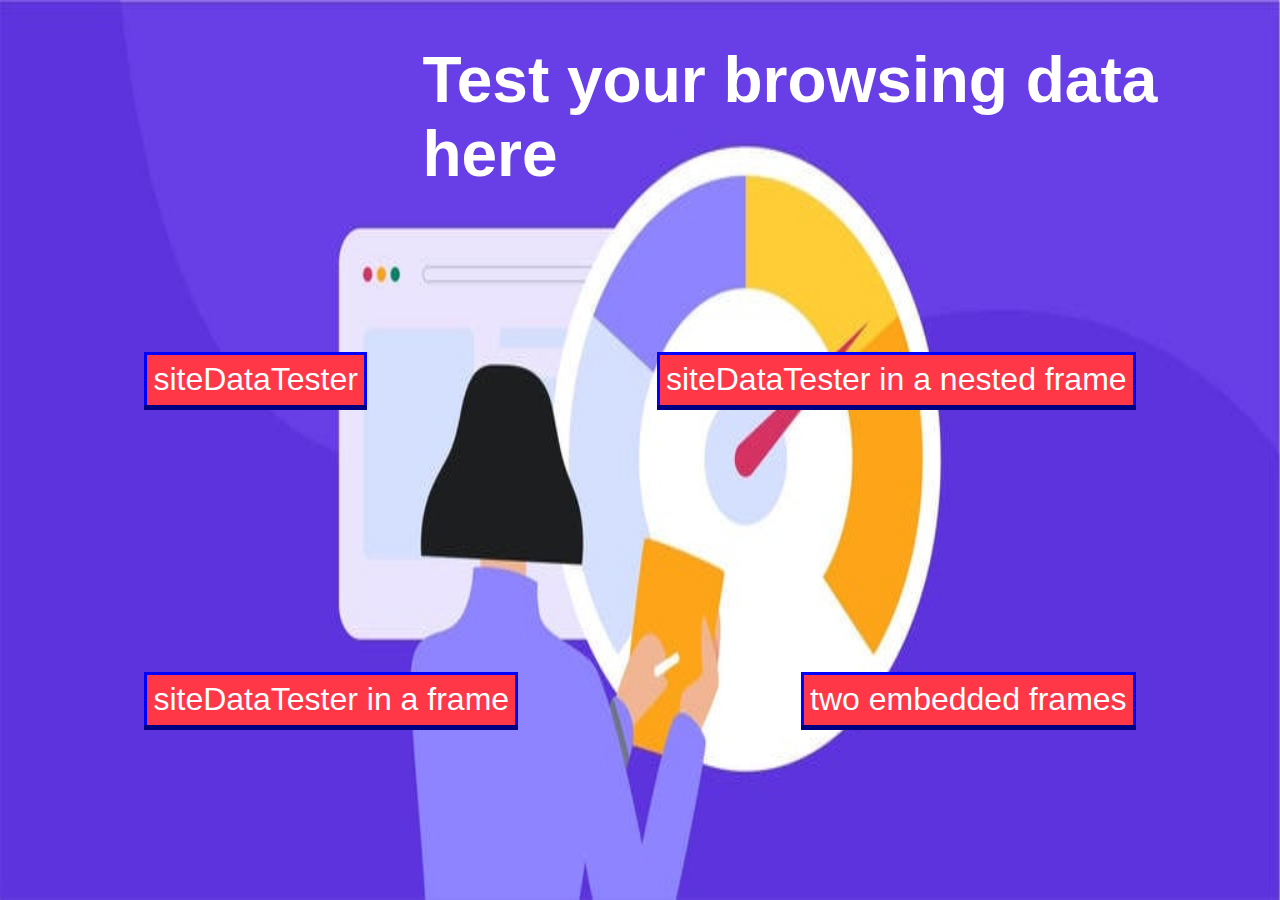
<file: index.html>
<!DOCTYPE html>
<html>

<head>
  <meta charset="utf-8" />
  <title>xchrdw/browsing-data</title>
  <link rel="stylesheet" href="/styles.css">
</head>

<body>
  <div class = "link">
  <img src="site test.jpg" class ="background-image">
  <h1>Test your browsing data here</h1>

    <a class = "first" href="siteDataTester.html">siteDataTester</a>
    <a class = "second" href="siteDataEmbedded.html">siteDataTester in a frame</a>
  
    <a class = "third" href="siteDataEmbedded2.html">siteDataTester in a nested frame</a>
    <a class = "fourth" href="siteDataMultiEmbedded.html">two embedded frames</a>
  </div>
</body>

</html>
</file>
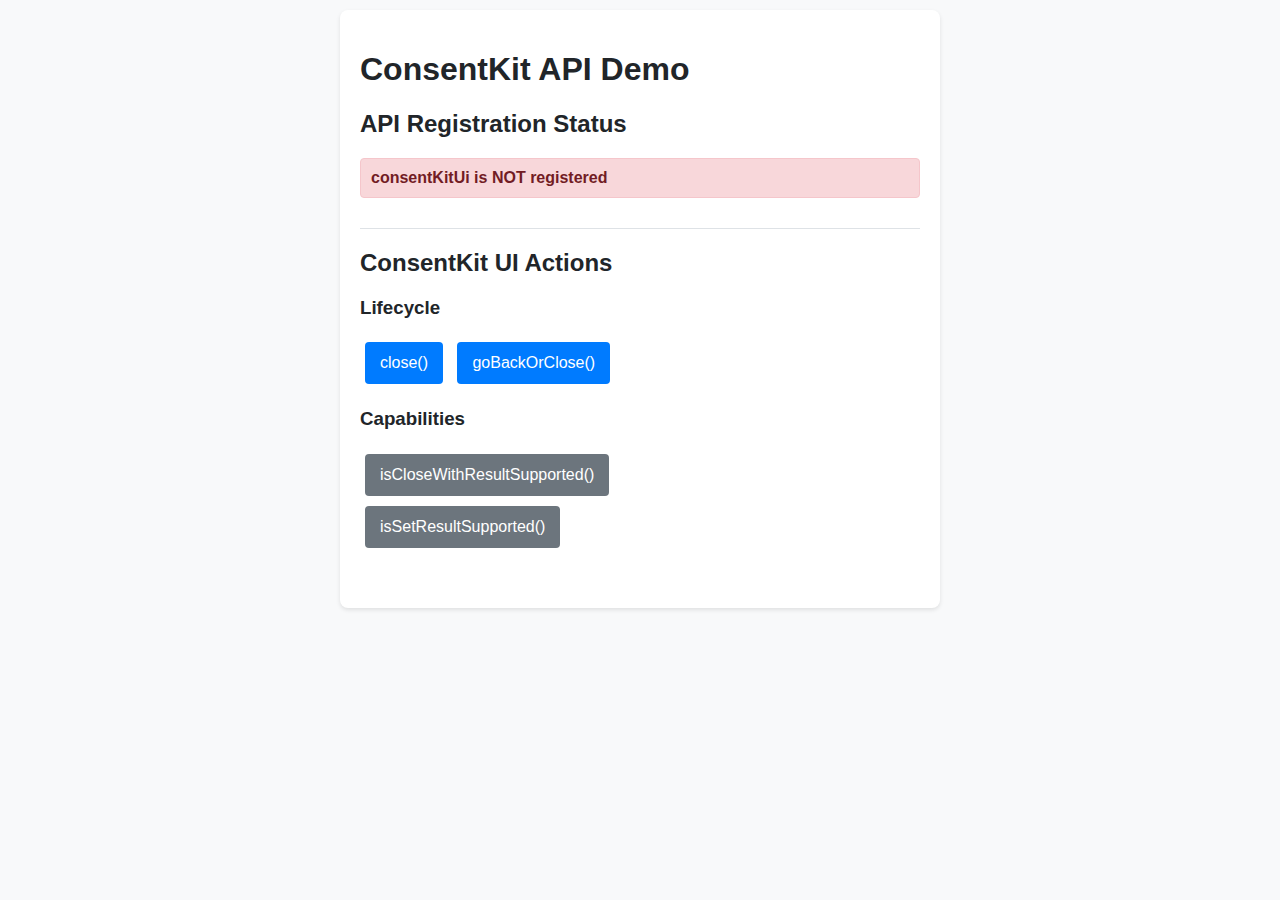
<file: consent_kit_demo.html>
<!DOCTYPE html>
<html>
<head>
    <meta charset="UTF-8">
    <meta name="viewport" content="width=device-width, initial-scale=1.0">
    <title>ConsentKit API Demo</title>
    <style>
        * {
            box-sizing: border-box;
        }
        body {
            font-family: sans-serif;
            padding: 10px;
            margin: 0;
            background-color: #f8f9fa;
            color: #212529;
        }
        .container {
            width: 100%;
            max-width: 600px;
            margin: 0 auto;
            background: white;
            padding: 20px;
            border-radius: 8px;
            box-shadow: 0 2px 4px rgba(0,0,0,0.1);
        }
        .status {
            padding: 10px;
            margin-bottom: 15px;
            border-radius: 4px;
            font-weight: bold;
        }
        .success {
            background-color: #d4edda;
            color: #155724;
            border: 1px solid #c3e6cb;
        }
        .error {
            background-color: #f8d7da;
            color: #721c24;
            border: 1px solid #f5c6cb;
        }
        .section {
            margin-bottom: 20px;
            padding-bottom: 15px;
            border-bottom: 1px solid #dee2e6;
        }
        .section:last-child {
            border-bottom: none;
        }
        button {
            padding: 12px 15px;
            margin: 5px;
            border: none;
            border-radius: 4px;
            background-color: #007bff;
            color: white;
            cursor: pointer;
            font-size: 16px;
            display: inline-block;
        }
        button:hover {
            background-color: #0056b3;
        }
        button.secondary {
            background-color: #6c757d;
        }
        button.secondary:hover {
            background-color: #5a6268;
        }
        input {
            padding: 8px;
            border: 1px solid #ced4da;
            border-radius: 4px;
            width: 100%;
            margin-bottom: 10px;
            display: block;
            font-size: 16px;
        }
        .result-display {
            margin-left: 10px;
            font-style: italic;
            color: #6c757d;
            display: inline-block;
            margin-top: 5px;
        }
        @media (max-width: 600px) {
            button {
                width: 100%;
                margin: 5px 0;
            }
            .result-display {
                display: block;
                margin-left: 0;
                margin-bottom: 10px;
            }
        }
    </style>
</head>
<body>
    <div class="container">
        <h1>ConsentKit API Demo</h1>

        <div class="section">
            <h2>API Registration Status</h2>
            <div id="consentKitUiStatus" class="status checking">Checking consentKitUi...</div>
        </div>

        <div class="section">
            <h2>ConsentKit UI Actions</h2>
            
            <div>
                <h3>Lifecycle</h3>
                <button onclick="callClose()">close()</button>
                <button onclick="callGoBackOrClose()">goBackOrClose()</button>
            </div>

            <div>
                <h3>Capabilities</h3>
                <button class="secondary" onclick="callIsCloseWithResultSupported()">isCloseWithResultSupported()</button>
                <span id="isCloseWithResultSupportedResult" class="result-display"></span>
                <br>
                <button class="secondary" onclick="callIsSetResultSupported()">isSetResultSupported()</button>
                <span id="isSetResultSupportedResult" class="result-display"></span>
            </div>


        </div>

    </div>

    <script>
        function updateStatus() {
            // Check consentKitUi (also check for legacy ocUi as mentioned in docs/history)
            const ckUi = window.consentKitUi || window.ocUi;
            const ckUiStatus = document.getElementById('consentKitUiStatus');
            if (ckUi) {
                ckUiStatus.textContent = 'consentKitUi (or ocUi) is REGISTERED';
                ckUiStatus.className = 'status success';
            } else {
                ckUiStatus.textContent = 'consentKitUi is NOT registered';
                ckUiStatus.className = 'status error';
            }

        }

        // Run check immediately and also periodically in case injection is delayed
        updateStatus();
        setInterval(updateStatus, 1000);

        // Helper to get the API object
        function getCkUi() {
            return window.consentKitUi || window.ocUi;
        }

        // Functions for buttons
        function callClose() {
            const api = getCkUi();
            if (api && api.close) {
                api.close();
            } else {
                alert('close() method not available');
            }
        }

        function callGoBackOrClose() {
            const api = getCkUi();
            if (api && api.goBackOrClose) {
                api.goBackOrClose();
            } else {
                alert('goBackOrClose() method not available');
            }
        }

        function callIsCloseWithResultSupported() {
            const api = getCkUi();
            if (api && api.isCloseWithResultSupported) {
                const res = api.isCloseWithResultSupported();
                document.getElementById('isCloseWithResultSupportedResult').textContent = 'Returned: ' + res;
            } else {
                alert('isCloseWithResultSupported() method not available');
            }
        }

        function callIsSetResultSupported() {
            const api = getCkUi();
            if (api && api.isSetResultSupported) {
                const res = api.isSetResultSupported();
                document.getElementById('isSetResultSupportedResult').textContent = 'Returned: ' + res;
            } else {
                alert('isSetResultSupported() method not available');
            }
        }

    </script>
</body>
</html>
</file>
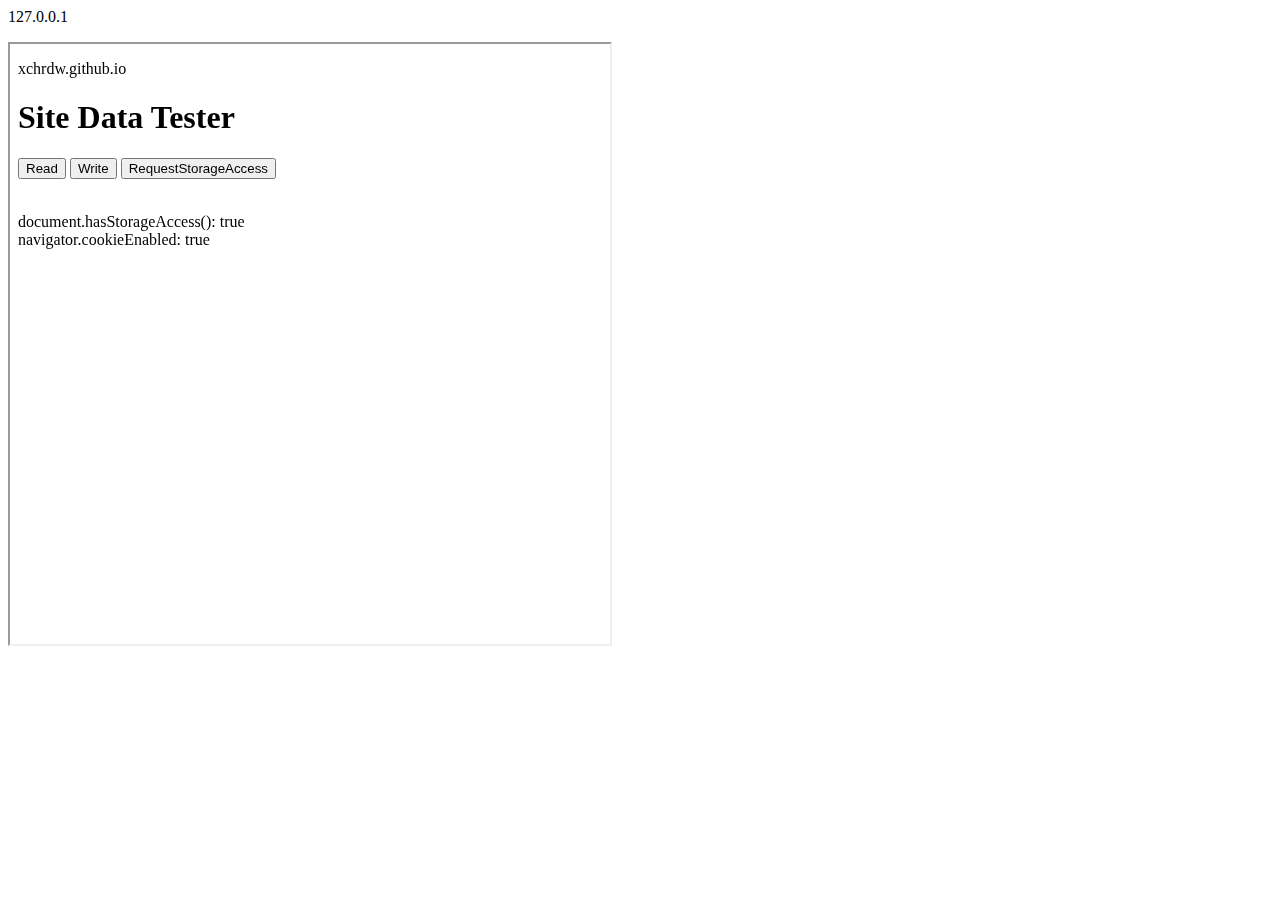
<file: siteDataEmbedded.html>
</html>
<!DOCTYPE html>
<html>
<head>
  <meta charset="utf-8" />
  <link rel="icon" type="image/x-icon" href="https://fonts.gstatic.com/s/i/short-term/release/googlesymbols/cookie/fill1/24px.svg">
  <script>
  function ready() {
      document.getElementById("domain").innerText = document.domain;
    }
  </script>
</head>
<body onload="ready()">
  <p id="domain"></p>
  <iframe src="https://xchrdw.github.io/browsing-data/siteDataTester.html" width="600px" height="600px"></iframe>
</body>

</html>
</file>
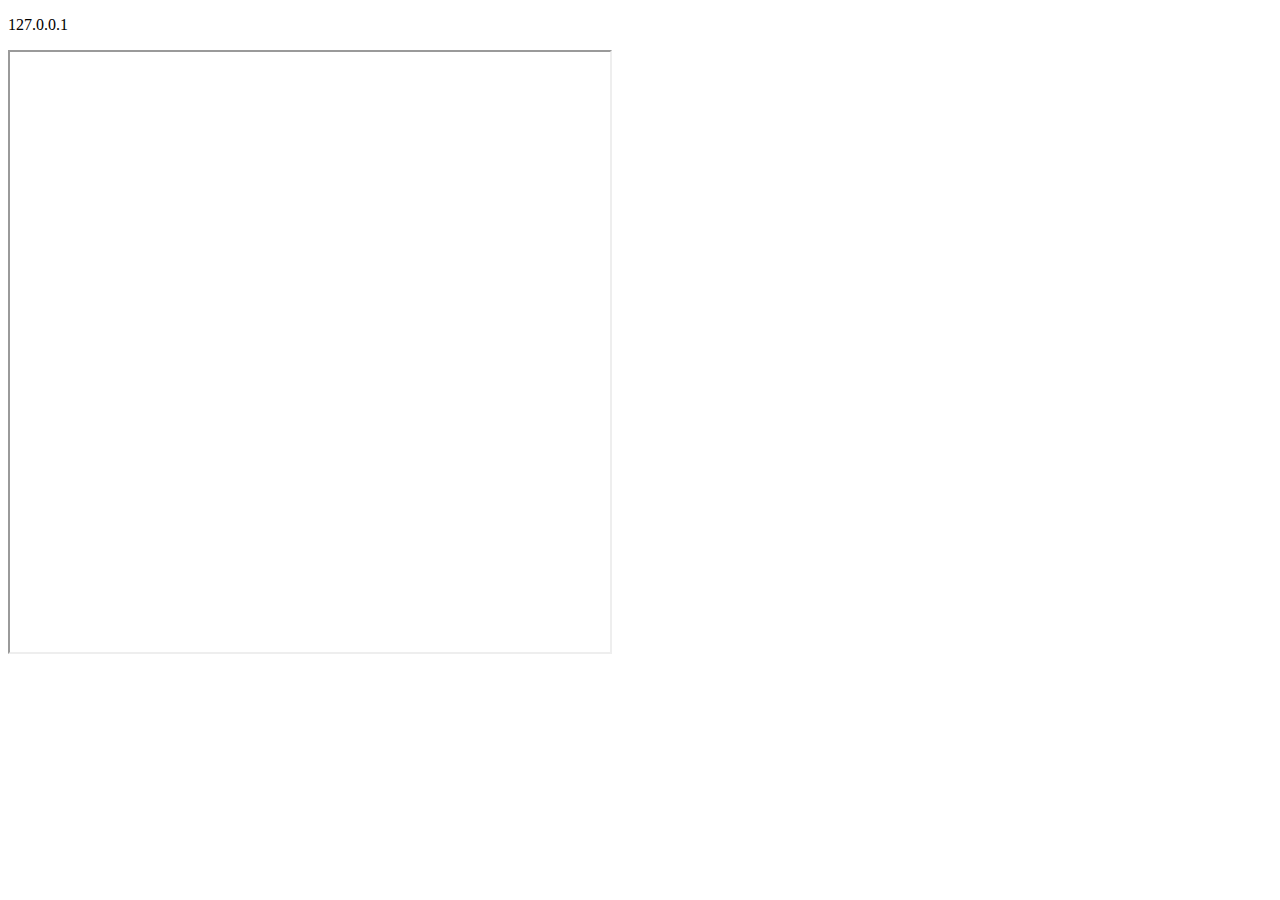
<file: siteDataEmbedded2.html>
<!DOCTYPE html>
<html>
<head>
  <meta charset="utf-8" />
  <script>
  function ready() {
      document.getElementById("domain").innerText = document.domain;
    }
  </script>
</head>
<body onload="ready()">
  <p id="domain"></p>
  <iframe src="https://xchrdw2.github.io/browsing-data/siteDataEmbedded.html" width="600px" height="600px"></iframe>
</body>

</html>
</file>
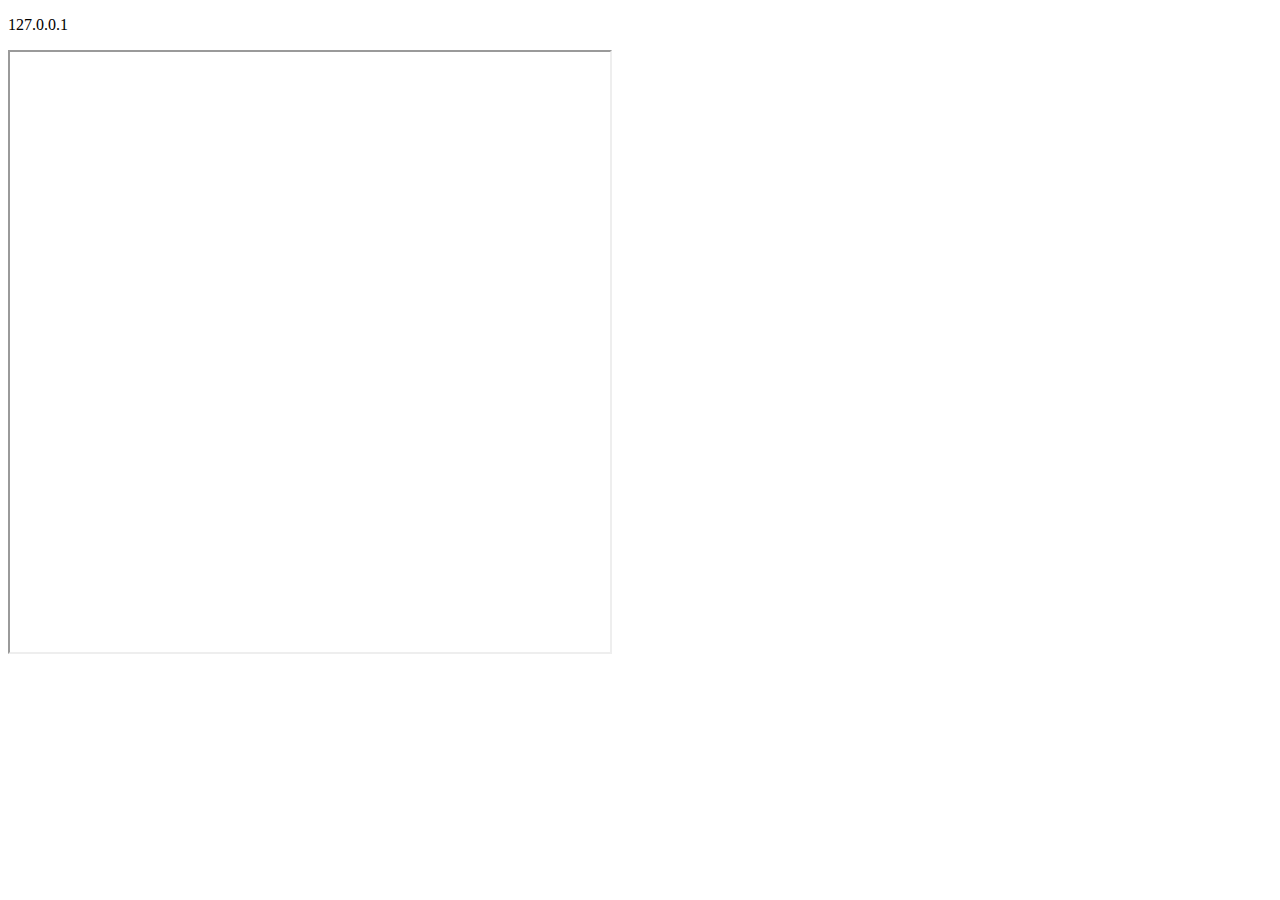
<file: siteDataEmbedded3.html>
<!DOCTYPE html>
<html>
<head>
  <meta charset="utf-8" />
  <script>
  function ready() {
      document.getElementById("domain").innerText = document.domain;
    }
  </script>
</head>
<body onload="ready()">
  <p id="domain"></p>
  <iframe src="https://xchrdw3.chrdw.de/siteDataTester.html" width="600px" height="600px"></iframe>
</body>

</html>
</file>
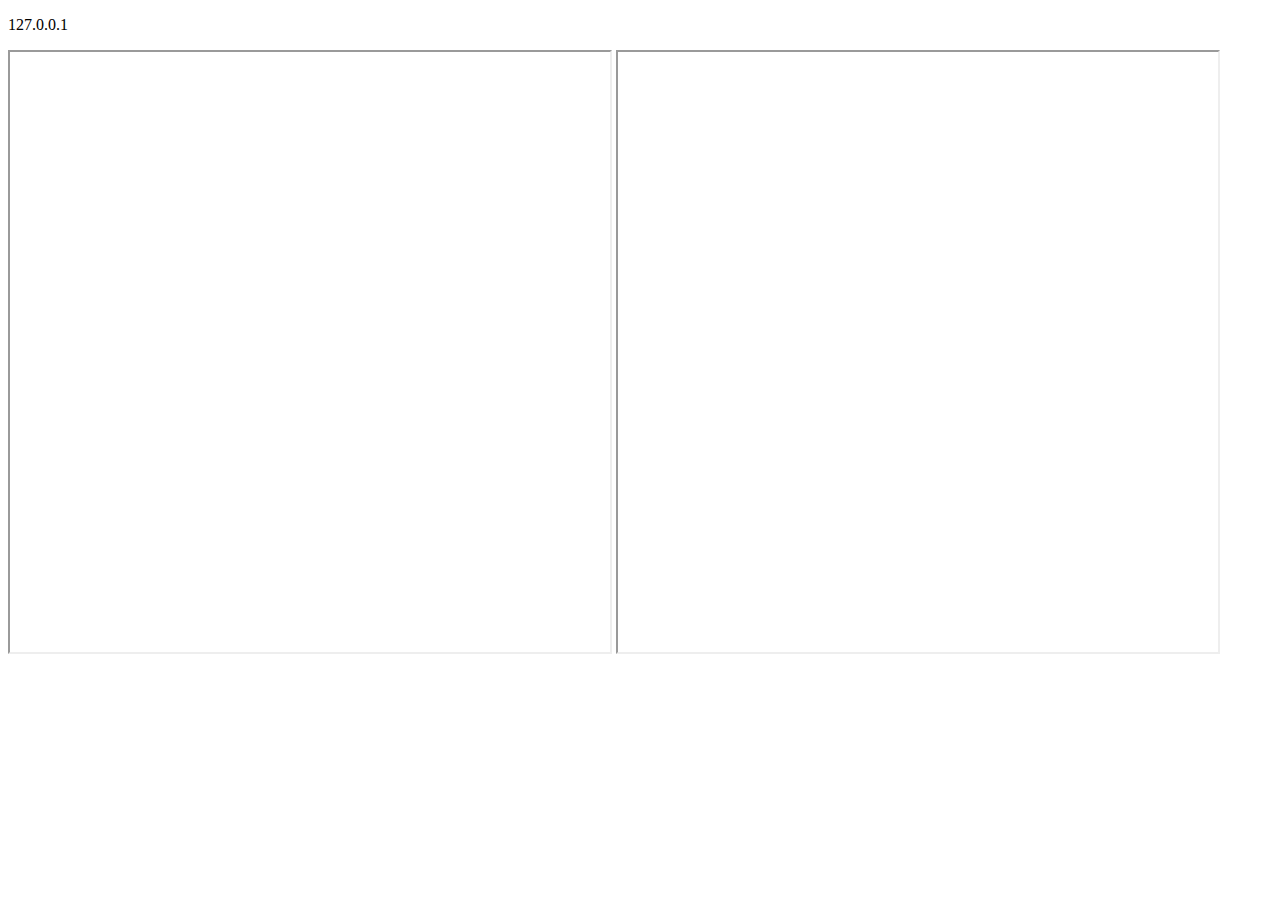
<file: siteDataMultiEmbedded.html>
<!DOCTYPE html>
<html>

<head>
  <meta charset="utf-8" />
  <script>
    function ready() {
      document.getElementById("domain").innerText = document.domain;
    }
  </script>
</head>

<body onload="ready()">
  <p id="domain"></p>
  <iframe src="https://xchrdw2.github.io/browsing-data/siteDataTester.html" width="600px" height="600px"></iframe>
  <iframe src="https://xchrdw3.chrdw.de/siteDataTester.html" width="600px" height="600px"></iframe>
</body>

</html>
</file>
<file: styles.css>
body
{
    margin: 0;
  
}
h1
{
    font-size: 4rem;
    color: white;
    font-family:Impact, Haettenschweiler, 'Arial Narrow Bold', sans-serif;
    position: absolute;
    left: 33% ;
    
}

a
{
    font-family: 'Gill Sans', 'Gill Sans MT', Calibri, 'Trebuchet MS', sans-serif;
    position: absolute;
    margin: 2rem;
    font-size: 2rem;
    border-style: solid;
    border-bottom: none;
    border-color: blue;
    background-color: #FF3747;
    box-shadow: 0 5px 0 navy;
    padding: 0.5%;
    color: white;
    text-decoration: none;
    display: inline-block;
}
.background-image
{
    position: absolute;
    height: 100%;
    width: 100%;
}
.first
{
    left: 7rem;
    top: 20rem;
}

.second
{
    left: 7rem;
    top: 40rem;
}

.third
{
    right: 7rem;
    top: 20rem;
}

.fourth
{
    right: 7rem;
    top: 40rem;
}
</file>
